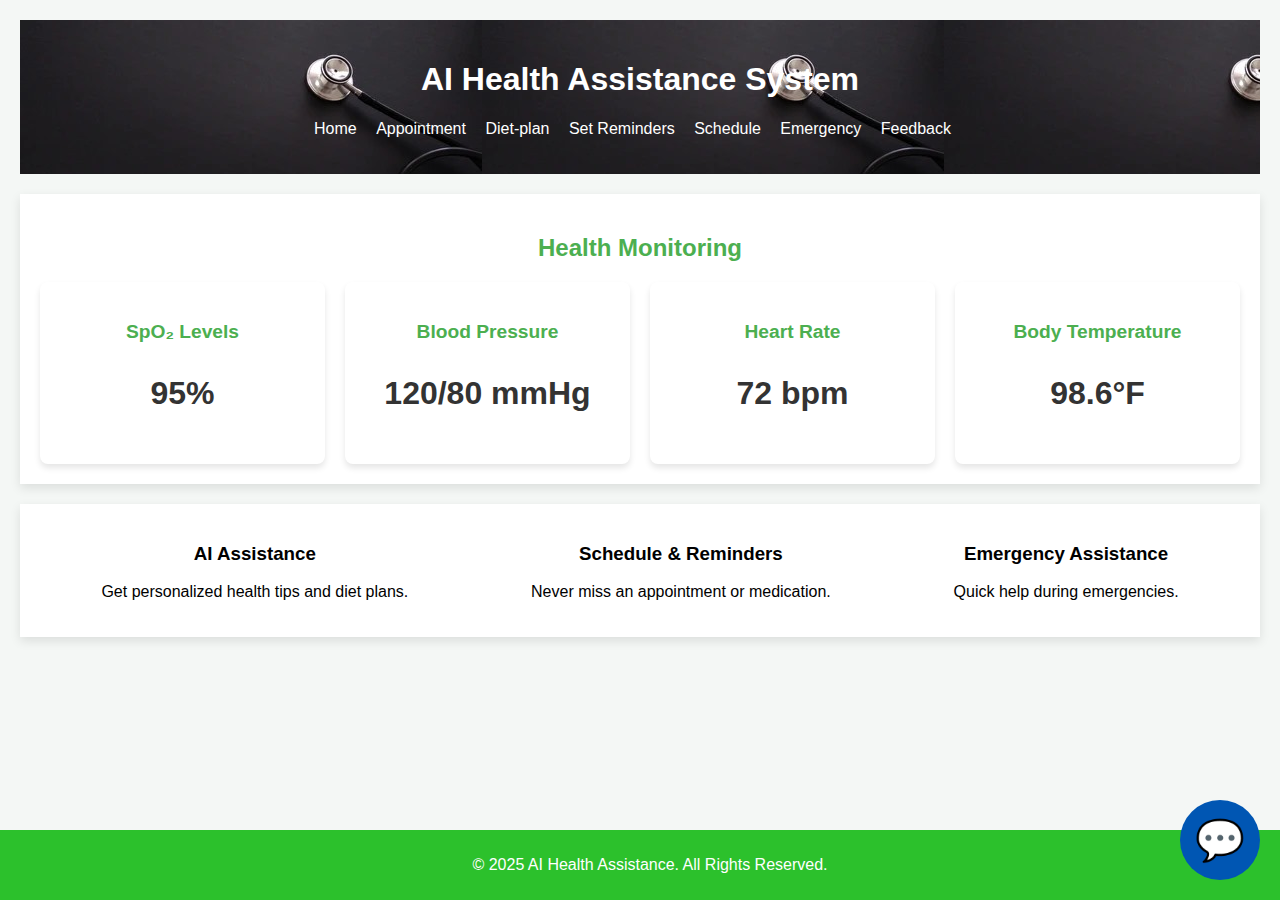
<file: index.html>
<!DOCTYPE html>
<html lang="en">
<head>
    <meta charset="UTF-8">
    <meta name="viewport" content="width=device-width, initial-scale=1.0">
    <title>AI Health Assistance - Home</title>
    <style>
        /* General page styles */
        body {
            background-color: #f4f7f5;
            margin: 0;
            padding: 0;
            box-sizing: border-box;
            font-family: Arial, sans-serif;
        }

        .content-wrapper {
            padding: 20px;
        }

        header {
            text-align: center;
            padding: 20px;
            background-image: url("i.jpg");
            color: white;
        }

        nav ul {
            list-style-type: none;
            padding: 0;
        }

        nav ul li {
            display: inline;
            margin-right: 15px;
        }

        nav ul li a {
            color: white;
            text-decoration: none;
        }

        nav ul li a.active {
            font-weight: bold;
            text-decoration: underline;
        }

        footer {
            background-color: #2cc12c;
            text-align: center;
            padding: 10px;
            color: white;
            position: fixed;
            width: 100%;
            bottom: 0;
        }

        /* Health Monitoring Section */
        .health-monitoring {
            background-color: #ffffff;
            padding: 20px;
            box-shadow: 0 4px 10px rgba(0, 0, 0, 0.1);
            margin: 20px 0;
        }

        .health-monitoring h2 {
            text-align: center;
            color: #4CAF50;
            margin-bottom: 20px;
        }

        .health-metrics {
            display: grid;
            grid-template-columns: repeat(auto-fit, minmax(200px, 1fr));
            gap: 20px;
        }

        .metric-card {
            background-color: white;
            border-radius: 8px;
            box-shadow: 0 4px 6px rgba(0, 0, 0, 0.1);
            padding: 20px;
            text-align: center;
        }

        .metric-card h3 {
            color: #4CAF50;
            font-size: 1.2em;
            margin-bottom: 10px;
        }

        .metric-card .value {
            font-size: 2em;
            font-weight: bold;
            color: #333;
        }

        /* Features Section */
        .features {
            display: flex;
            justify-content: space-around;
            padding: 20px;
            background-color: #fff;
            box-shadow: 0 4px 10px rgba(0, 0, 0, 0.1);
            margin-bottom: 20px;
        }

        .feature {
            text-align: center;
        }

        /* Chatbot styles */
        #chatbot {
            position: fixed;
            bottom: 80px;
            right: 20px;
            width: 350px;
            height: 500px;
            background-color: #ffffff;
            border: 1px solid #ccc;
            border-radius: 10px;
            box-shadow: 0 4px 10px rgba(0, 0, 0, 0.2);
            display: none;
            flex-direction: column;
        }

        #chatbot-header {
            background-color: #007bff;
            color: white;
            padding: 15px;
            text-align: center;
            border-radius: 10px 10px 0 0;
            cursor: pointer;
        }

        #chatbot-messages {
            padding: 15px;
            height: 380px;
            overflow-y: auto;
            flex-grow: 1;
            font-size: 14px;
            line-height: 1.5;
        }

        #chatbot-input {
            border-top: 1px solid #ccc;
            padding: 15px;
            display: flex;
            justify-content: space-between;
        }

        #chatbot-input textarea {
            width: 80%;
            padding: 10px;
            border: 1px solid #ccc;
            border-radius: 5px;
            resize: none;
        }

        #chatbot-button {
            background-color: #4CAF50;
            color: white;
            border: none;
            padding: 15px;
            border-radius: 5px;
            cursor: pointer;
            width: 15%;
        }

        #chatbot-button:hover {
            background-color: #45a049;
        }

        #chatbot-toggle-button {
            position: fixed;
            bottom: 20px;
            right: 20px;
            background-color: #0056b3;
            color: white;
            border: none;
            padding: 25px;
            border-radius: 50%;
            cursor: pointer;
            font-size: 40px;
            width: 80px;
            height: 80px;
            display: flex;
            justify-content: center;
            align-items: center;
        }

        #chatbot-toggle-button:hover {
            background-color: #004494;
        }

        .bot-message {
            background-color: #e0f7fa;
            padding: 10px;
            border-radius: 5px;
            margin-bottom: 10px;
            text-align: left;
        }

        .user-message {
            background-color: #d1c4e9;
            padding: 10px;
            border-radius: 5px;
            margin-bottom: 10px;
            text-align: right;
        }
    </style>
</head>
<body>
    <div class="content-wrapper">
        <header>
            <h1>AI Health Assistance System</h1>
            <nav>
                <ul>
                    <li><a href="index.html">Home</a></li>
                    <li><a href="appointment.html">Appointment</a></li>
                    <li><a href="diet-plan.html">Diet-plan</a></li>
                    <li><a href="set-remainder.html">Set Reminders</a></li>
                    <li><a href="schedule.html">Schedule</a></li>
                    <li><a href="emergency.html">Emergency</a></li>
                    <li><a href="feedback.html">Feedback</a></li>
                </ul>
            </nav>
        </header>

        <main>
            <section class="health-monitoring">
                <h2>Health Monitoring</h2>
                <div class="health-metrics">
                    <div class="metric-card">
                        <h3>SpO₂ Levels</h3>
                        <p class="value">95%</p>
                    </div>
                    <div class="metric-card">
                        <h3>Blood Pressure</h3>
                        <p class="value">120/80 mmHg</p>
                    </div>
                    <div class="metric-card">
                        <h3>Heart Rate</h3>
                        <p class="value">72 bpm</p>
                    </div>
                    <div class="metric-card">
                        <h3>Body Temperature</h3>
                        <p class="value">98.6°F</p>
                    </div>
                </div>
            </section>

            <section class="features">
                <div class="feature">
                    <h3>AI Assistance</h3>
                    <p>Get personalized health tips and diet plans.</p>
                </div>
                <div class="feature">
                    <h3>Schedule & Reminders</h3>
                    <p>Never miss an appointment or medication.</p>
                </div>
                <div class="feature">
                    <h3>Emergency Assistance</h3>
                    <p>Quick help during emergencies.</p>
                </div>
            </section>
        </main>
    </div>

    <footer>
        <p>&copy; 2025 AI Health Assistance. All Rights Reserved.</p>
    </footer>

    <!-- Chatbot -->
    <div id="chatbot">
        <div id="chatbot-header">Health Chatbot</div>
        <div id="chatbot-messages">
            <p class="bot-message">Hello! I am here to help you with basic medicines. Please tell me your symptoms.</p>
        </div>
        <div id="chatbot-input">
            <textarea id="user-input" rows="1" placeholder="Enter your symptoms..."></textarea>
            <button id="chatbot-button">Send</button>
        </div>
    </div>
    <button id="chatbot-toggle-button">💬</button>

    <script>
        const chatbot = document.getElementById('chatbot');
        const toggleButton = document.getElementById('chatbot-toggle-button');
        const messages = document.getElementById('chatbot-messages');
        const userInput = document.getElementById('user-input');
        const sendButton = document.getElementById('chatbot-button');

        // Symptom-medicine mapping
        const symptomsToMedicines = {
            cold: "Paracetamol or Cetirizine",
            headache: "Ibuprofen or Aspirin",
            fever: "Paracetamol or Tylenol",
            "stomach pain": "Antacid or Buscopan",
            allergy: "Loratadine or Cetirizine"
        };

        // Toggle chatbot visibility
        toggleButton.addEventListener('click', () => {
            chatbot.style.display = chatbot.style.display === 'none' || chatbot.style.display === '' ? 'flex' : 'none';
        });

        // Handle sending user input
        sendButton.addEventListener('click', () => {
            const userMessage = userInput.value.trim();
            if (userMessage) {
                // Display user's message
                const userMessageElement = document.createElement('p');
                userMessageElement.classList.add('user-message');
                userMessageElement.textContent = userMessage;
                messages.appendChild(userMessageElement);

                // Find a response
                let response = "I'm sorry, I don't recognize those symptoms. Please try again.";
                for (const symptom in symptomsToMedicines) {
                    if (userMessage.toLowerCase().includes(symptom)) {
                        response = `💊 Recommended medicine for ${symptom}: ${symptomsToMedicines[symptom]}`;
                        break;
                    }
                }

                // Display bot's response
                const botMessageElement = document.createElement('p');
                botMessageElement.classList.add('bot-message');
                botMessageElement.textContent = response;
                messages.appendChild(botMessageElement);

                // Scroll to the bottom
                messages.scrollTop = messages.scrollHeight;

                // Clear user input
                userInput.value = '';
            }
        });
    </script>
</body>
</html>
</file>
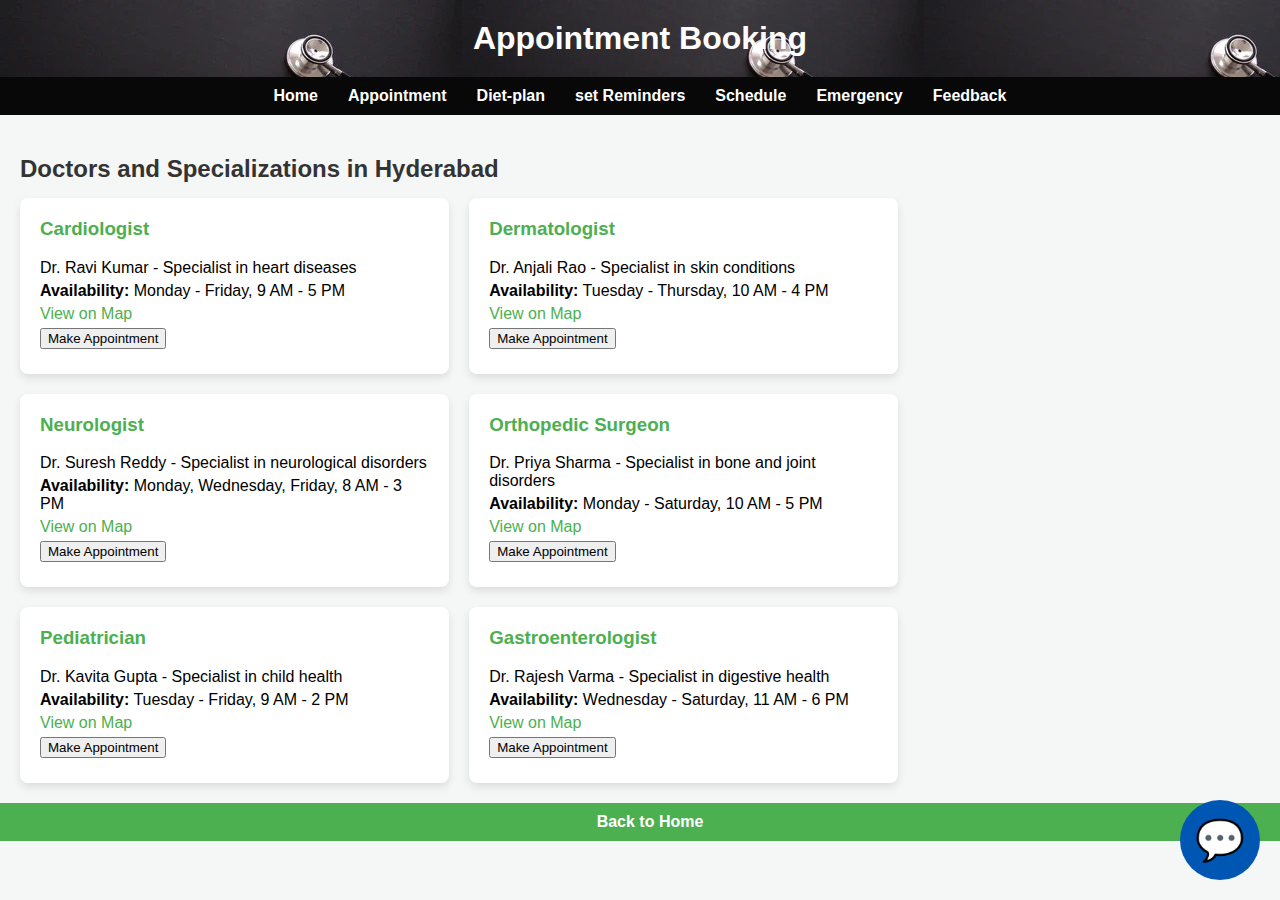
<file: appointment.html>
<!DOCTYPE html>
<html lang="en">
<head>
    <meta charset="UTF-8">
    <meta name="viewport" content="width=device-width, initial-scale=1.0">
    <title>Nearest Hospitals & Doctors in Hyderabad</title>
    <link rel="stylesheet" href="styles.css">
    <style>
        body {
            font-family: Arial, sans-serif;
            margin: 0;
            padding: 0;
            box-sizing: border-box;
            background-color: #f4f7f5;
        }

        header {
            background-image: url(i.jpg);
            color: white;
            text-align: center;
            padding: 20px 0;
        }

        header h1 {
            margin: 0;
        }

        nav {
            background-color:  #070807;
            padding: 10px 0;
        }

        nav ul {
            list-style-type: none;
            margin: 0;
            padding: 0;
            display: flex;
            justify-content: center;
        }

        nav ul li {
            margin: 0 15px;
        }

        nav ul li a {
            color: white;
            text-decoration: none;
            font-weight: bold;
            font-size: 16px;
        }

        nav ul li a:hover {
            text-decoration: underline;
        }

        main {
            padding: 20px;
        }

        section h2 {
            color: #333;
            font-size: 24px;
            margin-bottom: 15px;
        }

        .doctor-section {
            display: flex;
            flex-wrap: wrap;
            gap: 20px;
        }

        .doctor-card {
            background-color: #fff;
            padding: 20px;
            border-radius: 8px;
            box-shadow: 0 4px 8px rgba(0, 0, 0, 0.1);
            width: calc(33% - 20px);
        }

        .doctor-card h3 {
            color: #4CAF50;
            margin-top: 0;
        }

        .doctor-card p {
            margin: 5px 0;
        }

        .doctor-card a {
            color: #4CAF50;
            text-decoration: none;
        }

        .appointment-form {
            background-color: #fff;
            padding: 20px;
            border-radius: 8px;
            box-shadow: 0 4px 8px rgba(0, 0, 0, 0.1);
            margin-top: 20px;
        }

        .appointment-form input, .appointment-form select, .appointment-form textarea {
            width: 100%;
            padding: 10px;
            margin: 10px 0;
            border: 1px solid #ccc;
            border-radius: 5px;
        }

        .appointment-form button {
            background-color: #4CAF50;
            color: white;
            padding: 10px 20px;
            border: none;
            border-radius: 5px;
            cursor: pointer;
        }

        footer {
            text-align: center;
            padding: 10px;
            background-color: #4CAF50;
            color: white;
        }

        footer a {
            color: white;
            text-decoration: none;
            font-weight: bold;
        }

        #chatbot {
            position: fixed;
            bottom: 80px;
            right: 20px;
            width: 350px;
            height: 450px;
            background-color: #ffffff;
            border: 1px solid #ccc;
            border-radius: 10px;
            box-shadow: 0 4px 10px rgba(0, 0, 0, 0.2);
            display: none;
            flex-direction: column;
        }

        #chatbot-header {
            background-color: #007bff;
            color: white;
            padding: 15px;
            text-align: center;
            border-radius: 10px 10px 0 0;
            cursor: pointer;
        }

        #chatbot-messages {
            padding: 15px;
            height: 330px;
            overflow-y: auto;
            flex-grow: 1;
        }

        #chatbot-input {
            border-top: 1px solid #ccc;
            padding: 15px;
            display: flex;
            justify-content: space-between;
        }

        #chatbot-input textarea {
            width: 80%;
            padding: 10px;
            border: none;
            border-radius: 5px;
            resize: none;
        }

        #chatbot-button {
            background-color: #4CAF50;
            color: white;
            border: none;
            padding: 15px;
            border-radius: 5px;
            cursor: pointer;
            width: 15%;
        }

        #chatbot-toggle-button {
            position: fixed;
            bottom: 20px;
            right: 20px;
            background-color: #0056b3;
            color: white;
            border: none;
            padding: 25px;
            border-radius: 50%;
            cursor: pointer;
            font-size: 40px;
            width: 80px;
            height: 80px;
            display: flex;
            justify-content: center;
            align-items: center;
        }

    </style>
</head>
<body>
    <header>
        <h1>Appointment Booking</h1>
    </header>

    <nav>
        <ul>
            <li><a href="index.html">Home</a></li>
            <li><a href="appointment.html">Appointment</a></li>
            <li><a href="diet-plan.html">Diet-plan</a></li>
            <li><a href="set remainder.html">set Reminders</a></li>
            <li><a href="schedule.html">Schedule</a></li>
            <li><a href="emergency.html">Emergency</a></li>
            <li><a href="feedback.html">Feedback</a></li>
        </ul>
    </nav>

    <main>
        <section>
            <h2>Doctors and Specializations in Hyderabad</h2>

            <div class="doctor-section">
                <div class="doctor-card">
                    <h3>Cardiologist</h3>
                    <p>Dr. Ravi Kumar - Specialist in heart diseases</p>
                    <p><strong>Availability:</strong> Monday - Friday, 9 AM - 5 PM</p>
                    <p><a href="https://www.google.com/maps?q=Care+Hospital,+Hyderabad" target="_blank">View on Map</a></p>
                    <p><button onclick="showAppointmentForm('Dr. Ravi Kumar')">Make Appointment</button></p>
                </div>
                <div class="doctor-card">
                    <h3>Dermatologist</h3>
                    <p>Dr. Anjali Rao - Specialist in skin conditions</p>
                    <p><strong>Availability:</strong> Tuesday - Thursday, 10 AM - 4 PM</p>
                    <p><a href="https://www.google.com/maps?q=Kamineni+Hospital,+Hyderabad" target="_blank">View on Map</a></p>
                    <p><button onclick="showAppointmentForm('Dr. Anjali Rao')">Make Appointment</button></p>
                </div>
                <div class="doctor-card">
                    <h3>Neurologist</h3>
                    <p>Dr. Suresh Reddy - Specialist in neurological disorders</p>
                    <p><strong>Availability:</strong> Monday, Wednesday, Friday, 8 AM - 3 PM</p>
                    <p><a href="https://www.google.com/maps?q=NIMS+Hospital,+Hyderabad" target="_blank">View on Map</a></p>
                    <p><button onclick="showAppointmentForm('Dr. Suresh Reddy')">Make Appointment</button></p>
                </div>
                <div class="doctor-card">
                    <h3>Orthopedic Surgeon</h3>
                    <p>Dr. Priya Sharma - Specialist in bone and joint disorders</p>
                    <p><strong>Availability:</strong> Monday - Saturday, 10 AM - 5 PM</p>
                    <p><a href="https://www.google.com/maps?q=Apollo+Hospital,+Hyderabad" target="_blank">View on Map</a></p>
                    <p><button onclick="showAppointmentForm('Dr. Priya Sharma')">Make Appointment</button></p>
                </div>
                <div class="doctor-card">
                    <h3>Pediatrician</h3>
                    <p>Dr. Kavita Gupta - Specialist in child health</p>
                    <p><strong>Availability:</strong> Tuesday - Friday, 9 AM - 2 PM</p>
                    <p><a href="https://www.google.com/maps?q=Rainbow+Hospital,+Hyderabad" target="_blank">View on Map</a></p>
                    <p><button onclick="showAppointmentForm('Dr. Kavita Gupta')">Make Appointment</button></p>
                </div>
                <div class="doctor-card">
                    <h3>Gastroenterologist</h3>
                    <p>Dr. Rajesh Varma - Specialist in digestive health</p>
                    <p><strong>Availability:</strong> Wednesday - Saturday, 11 AM - 6 PM</p>
                    <p><a href="https://www.google.com/maps?q=Global+Hospital,+Hyderabad" target="_blank">View on Map</a></p>
                    <p><button onclick="showAppointmentForm('Dr. Rajesh Varma')">Make Appointment</button></p>
                </div>
            </div>

            <div id="appointment-form" class="appointment-form" style="display:none;">
                <h2>Make Appointment with <span id="doctor-name"></span></h2>
                <form id="appointment">
                    <label for="date">Select Date:</label>
                    <input type="date" id="date" name="date" required><br>
                    <label for="time">Select Time:</label>
                    <input type="time" id="time" name="time" required><br>
                    <label for="message">Message/Reason for Visit:</label>
                    <textarea id="message" name="message" rows="4" required></textarea><br>
                    <button type="submit">Submit Appointment</button>
                </form>
            </div>

        </section>
    </main>
    
    <footer>
        <a href="index.html">Back to Home</a>
    </footer>

    <div id="chatbot">
        <div id="chatbot-header" onclick="toggleChatbot()">AI Chatbot</div>
        <div id="chatbot-messages">
            <p>AI Bot: Hello! How can I assist you today? Please tell me your symptoms, and I will suggest doctors and hospitals in Hyderabad.</p>
        </div>
        <div id="chatbot-input">
            <textarea id="user-input" placeholder="Type your message..."></textarea>
            <button id="chatbot-button" onclick="sendMessage()">Send</button>
        </div>
    </div>

    <button id="chatbot-toggle-button" onclick="toggleChatbot()">💬</button>

    <script>
        function showAppointmentForm(doctorName) {
            document.getElementById('doctor-name').innerText = doctorName;
            document.getElementById('appointment-form').style.display = 'block';
        }

        function toggleChatbot() {
            const chatbot = document.getElementById('chatbot');
            chatbot.style.display = chatbot.style.display === 'none' || chatbot.style.display === '' ? 'flex' : 'none';
        }

        document.getElementById('appointment').addEventListener('submit', function(e) {
            e.preventDefault();
            alert('Appointment successfully scheduled!');
            document.getElementById('appointment-form').reset();
            document.getElementById('appointment-form').style.display = 'none';
        });

        const doctors = {
            "heart": "Dr. Ravi Kumar - Cardiologist at Care Hospital, Hyderabad",
            "skin": "Dr. Anjali Rao - Dermatologist at Kamineni Hospital, Hyderabad",
            "brain": "Dr. Suresh Reddy - Neurologist at NIMS Hospital, Hyderabad",
            "bone": "Dr. Priya Sharma - Orthopedic Surgeon at Apollo Hospital, Hyderabad",
            "child": "Dr. Kavita Gupta - Pediatrician at Rainbow Hospital, Hyderabad",
            "stomach": "Dr. Rajesh Varma - Gastroenterologist at Global Hospital, Hyderabad"
        };

        function sendMessage() {
            const userInput = document.getElementById('user-input').value.trim().toLowerCase();
            const chatbotMessages = document.getElementById('chatbot-messages');
            
            if (userInput !== '') {
                chatbotMessages.innerHTML += `<p>You: ${userInput}</p>`;
                
                let response = "I'm not sure about that symptom. Please consult a healthcare provider for further advice.";
                Object.keys(doctors).forEach(symptom => {
                    if (userInput.includes(symptom)) {
                        response = `AI Bot: I recommend you see ${doctors[symptom]}`;
                    }
                });

                chatbotMessages.innerHTML += `<p>${response}</p>`;
                document.getElementById('user-input').value = '';
                chatbotMessages.scrollTop = chatbotMessages.scrollHeight;
            }
        }
    </script>
</body>
</html>
</file>
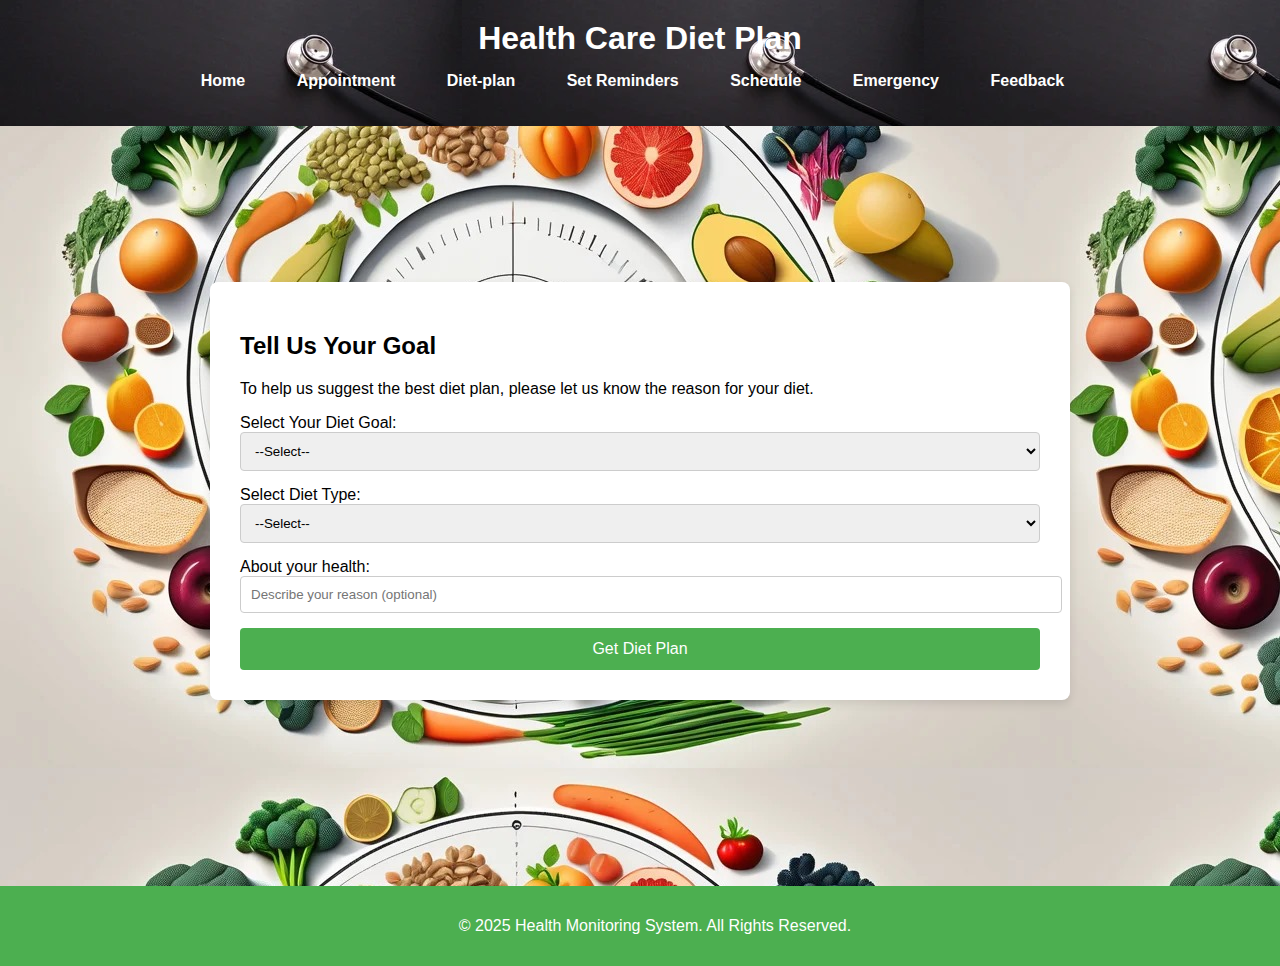
<file: diet-plan.html>
<!DOCTYPE html>
<html lang="en">
<head>
    <meta charset="UTF-8">
    <meta name="viewport" content="width=device-width, initial-scale=1.0">
    <title>Diet Plan - Health Care</title>
    <link rel="stylesheet" href="styles.css">
    <style>
        /* General reset and font */
        body, html {
            margin: 0;
            padding: 0;
            font-family: 'Arial', sans-serif;
            background-image: url("d.jpg");
        }

        header {
            background-image: url("i.jpg");
            color: white;
            padding: 20px;
            text-align: center;
        }

        header h1 {
            margin: 0;
        }

        nav ul {
            list-style-type: none;
            padding: 0;
            text-align: center;
            margin-top: 15px;
        }

        nav ul li {
            display: inline;
            margin-right: 15px;
        }

        nav ul li a {
            color: white;
            text-decoration: none;
            font-weight: bold;
            padding: 8px 16px;
            border-radius: 4px;
            transition: background-color 0.3s;
        }

        nav ul li a:hover {
            background-color: #45a049;
        }

        main {
            display: flex;
            justify-content: center;
            align-items: center;
            padding: 20px;
            min-height: 80vh;
            flex-direction: column;
        }

        .diet-plan {
            background-color: white;
            padding: 30px;
            border-radius: 8px;
            box-shadow: 0 4px 10px rgba(0, 0, 0, 0.1);
            width: 100%;
            max-width: 800px;
        }

        .diet-plan h2 {
            text-align: center;
            color: #4CAF50;
            margin-bottom: 20px;
        }

        .diet-plan table {
            width: 100%;
            border-collapse: collapse;
            margin-top: 20px;
        }

        .diet-plan table, .diet-plan th, .diet-plan td {
            border: 1px solid #ccc;
        }

        .diet-plan th, .diet-plan td {
            padding: 10px;
            text-align: center;
        }

        .diet-plan th {
            background-color: #4CAF50;
            color: white;
        }

        .form-container {
            background-color: white;
            padding: 30px;
            border-radius: 8px;
            box-shadow: 0 4px 10px rgba(0, 0, 0, 0.1);
            width: 100%;
            max-width: 800px;
            margin-bottom: 30px;
        }

        .form-container input[type="text"],
        .form-container select {
            width: 100%;
            padding: 10px;
            margin-bottom: 15px;
            border: 1px solid #ccc;
            border-radius: 4px;
        }

        .form-container button {
            background-color: #4CAF50;
            color: white;
            padding: 12px;
            border: none;
            border-radius: 4px;
            cursor: pointer;
            font-size: 16px;
            width: 100%;
        }

        .form-container button:hover {
            background-color: #45a049;
        }

        footer {
            background-color: #4CAF50;
            color: white;
            text-align: center;
            padding: 15px;
        }

    </style>
</head>
<body>

    <header>
        <h1>Health Care Diet Plan</h1>
        <nav>
            <ul>
                <li><a href="index.html">Home</a></li>
                <li><a href="appointment.html">Appointment</a></li>
                <li><a href="diet-plan.html">Diet-plan</a></li>
                <li><a href="set remainder.html">Set Reminders</a></li>
                <li><a href="schedule.html">Schedule</a></li>
                <li><a href="emergency.html">Emergency</a></li>
                <li><a href="feedback.html">Feedback</a></li>
            </ul>
        </nav>
    </header>

    <main>
        <div class="form-container">
            <h2>Tell Us Your Goal</h2>
            <p>To help us suggest the best diet plan, please let us know the reason for your diet.</p>
            <form id="dietForm">
                <label for="goal">Select Your Diet Goal:</label>
                <select id="goal" name="goal" required>
                    <option value="">--Select--</option>
                    <option value="weight_loss">Weight Loss</option>
                    <option value="muscle_gain">Muscle Gain</option>
                    <option value="maintain_health">Maintain Health</option>
                </select>

                <label for="type">Select Diet Type:</label>
                <select id="type" name="type" required>
                    <option value="">--Select--</option>
                    <option value="veg">Vegetarian</option>
                    <option value="non_veg">Non-Vegetarian</option>
                </select>

                <label for="reason">About your health:</label>
                <input type="text" id="reason" name="reason" placeholder="Describe your reason (optional)" required>

                <button type="submit">Get Diet Plan</button>
            </form>
        </div>

        <div id="dietPlanResult" class="diet-plan" style="display:none;">
            <h2>Your Personalized Diet Plan for 1 Week</h2>
            <p id="dietPlanMessage"></p>

            <table>
                <thead>
                    <tr>
                        <th>Day</th>
                        <th>Breakfast</th>
                        <th>Lunch</th>
                        <th>Dinner</th>
                    </tr>
                </thead>
                <tbody id="dietPlanItems"></tbody>
            </table>
        </div>
    </main>

    <footer>
        <p>&copy; 2025 Health Monitoring System. All Rights Reserved.</p>
    </footer>

    <script>
        document.getElementById("dietForm").addEventListener("submit", function(event) {
            event.preventDefault(); // Prevent form from refreshing the page

            const goal = document.getElementById("goal").value;
            const type = document.getElementById("type").value;

            const dietPlanMessage = `Here is your personalized ${type} diet plan for ${goal.replace('_', ' ')}:`;
            const dietItems = generateWeeklyDiet(goal, type);

            // Update the diet plan message and table
            document.getElementById("dietPlanMessage").innerText = dietPlanMessage;
            const dietPlanTable = document.getElementById("dietPlanItems");
            dietPlanTable.innerHTML = '';

            dietItems.forEach(day => {
                const row = document.createElement('tr');
                row.innerHTML = `
                    <td>${day.day}</td>
                    <td>${day.breakfast}</td>
                    <td>${day.lunch}</td>
                    <td>${day.dinner}</td>
                `;
                dietPlanTable.appendChild(row);
            });

            // Show the diet plan section
            document.getElementById("dietPlanResult").style.display = 'block';
        });

        function generateWeeklyDiet(goal, type) {
            const plans = {
                veg: {
                    weight_loss: {
                        breakfast: "Oatmeal with fruits",
                        lunch: "Salad with tofu",
                        dinner: "Veggie stir-fry"
                    },
                    muscle_gain: {
                        breakfast: "Quinoa with lentils",
                        lunch: "Vegetable curry",
                        dinner: "Paneer with whole grain bread"
                    },
                    maintain_health: {
                        breakfast: "Smoothie bowl",
                        lunch: "Grilled veggies",
                        dinner: "Vegetable pasta"
                    }
                },
                non_veg: {
                    weight_loss: {
                        breakfast: "Boiled eggs",
                        lunch: "Chicken salad",
                        dinner: "Grilled fish"
                    },
                    muscle_gain: {
                        breakfast: "Chicken breast",
                        lunch: "Egg omelet",
                        dinner: "Fish curry"
                    },
                    maintain_health: {
                        breakfast: "Turkey sandwich",
                        lunch: "Steamed fish",
                        dinner: "Chicken soup"
                    }
                }
            };

            const meals = plans[type][goal] || {};
            return [
                { day: "Monday", ...meals },
                { day: "Tuesday", ...meals },
                { day: "Wednesday", ...meals },
                { day: "Thursday", ...meals },
                { day: "Friday", ...meals },
                { day: "Saturday", ...meals },
                { day: "Sunday", ...meals }
            ];
        }
    </script>
</body>
</html>
</file>
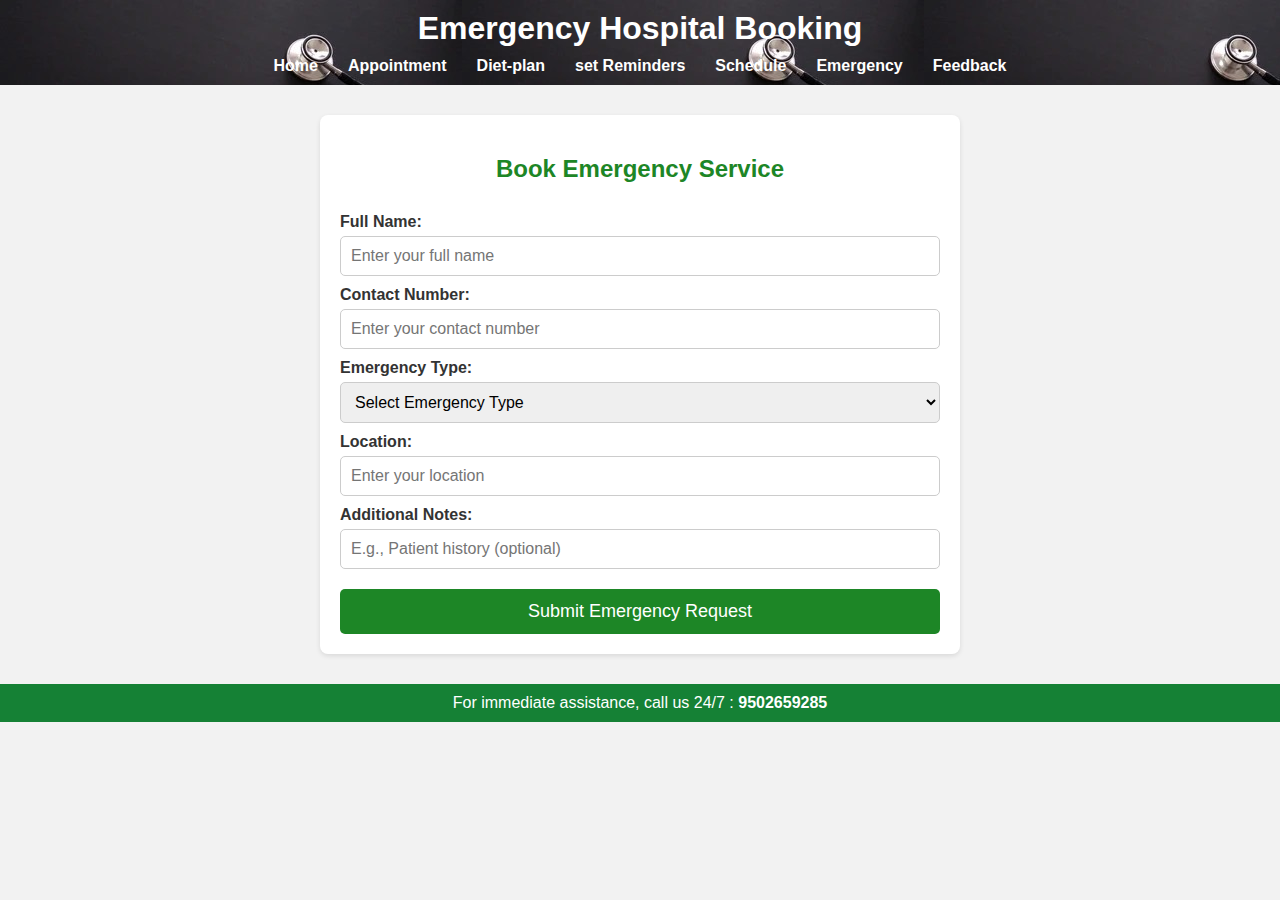
<file: emergency.html>
<!DOCTYPE html>
<html lang="en">
<head>
    <meta charset="UTF-8">
    <meta name="viewport" content="width=device-width, initial-scale=1.0">
    <title>Emergency Hospital Booking</title>
    <style>
        body {
            font-family: Arial, sans-serif;
            margin: 0;
            padding: 0;
            background-color: #f2f2f2;
            color: #333;
        }
        header {
            background-image: url("i.jpg");
            color: white;
            padding: 10px 20px;
            text-align: center;
        }

        header h1 {
            margin: 0;
        }

        nav ul {
            list-style: none;
            padding: 0;
            margin: 10px 0 0;
            display: flex;
            justify-content: center;
        }

        nav ul li {
            margin: 0 15px;
        }

        nav ul li a {
            color: white;
            text-decoration: none;
            font-weight: bold;
        }

        nav ul li a:hover {
            text-decoration: underline;
        }

        main {
            padding: 20px;
            max-width: 600px;
            margin: 30px auto;
            background-color: white;
            border-radius: 8px;
            box-shadow: 0 2px 5px rgba(0, 0, 0, 0.1);
        }

        main h2 {
            text-align: center;
            color:#1d8626;
            margin-bottom: 20px;
        }

        form {
            display: flex;
            flex-direction: column;
        }

        form label {
            margin-top: 10px;
            font-weight: bold;
        }

        form input,
        form select {
            margin-top: 5px;
            padding: 10px;
            font-size: 16px;
            border: 1px solid #ccc;
            border-radius: 5px;
        }

        form button {
            margin-top: 20px;
            padding: 12px;
            font-size: 18px;
            background-color: #1d8626;
            color: white;
            border: none;
            border-radius: 5px;
            cursor: pointer;
        }

        form button:hover {
            background-color: #c9302c;
        }

        footer {
            text-align: center;
            padding: 10px;
            margin-top: 20px;
            background-color: #158135;
            color: white;
        }

        footer p {
            margin: 0;
        }
    </style>
</head>
<body>
    <header>
        <h1>Emergency Hospital Booking</h1>
        <nav>
            <ul>
                <li><a href="index.html">Home</a></li>
                    <li><a href="appointment.html">Appointment</a></li>
                    <li><a href="diet-plan.html">Diet-plan</a></li>
                    <li><a href="set remainder.html">set Reminders</a></li>
                    <li><a href="schedule.html">Schedule</a></li>
                    <li><a href="emergency.html">Emergency</a></li>
                    <li><a href="feedback.html">Feedback</a></li>
            </ul>
        </nav>
    </header>
    <main>
        <h2>Book Emergency Service</h2>
        <form action="#" method="POST">
            <label for="name">Full Name:</label>
            <input type="text" id="name" name="name" placeholder="Enter your full name" required>
            
            <label for="contact">Contact Number:</label>
            <input type="tel" id="contact" name="contact" placeholder="Enter your contact number" required>
            
            <label for="emergency-type">Emergency Type:</label>
            <select id="emergency-type" name="emergency-type" required>
                <option value="" disabled selected>Select Emergency Type</option>
                <option value="accident">Any emergency situtation</option>
                <option value="cardiac-arrest">Cardiac Arrest</option>
                <option value="respiratory-issue">Respiratory Issue</option>
                <option value="other">Other</option>
            </select>
            
            <label for="location">Location:</label>
            <input type="text" id="location" name="location" placeholder="Enter your location" required>
            
            <label for="notes">Additional Notes:</label>
            <input type="text" id="notes" name="notes" placeholder="E.g., Patient history (optional)">
            
            <button type="submit">Submit Emergency Request</button>
        </form>
    </main>
    <footer>
        <p>For immediate assistance, call us 24/7 : <strong>9502659285</strong></p>
    </footer>
</body>
</html>
</file>
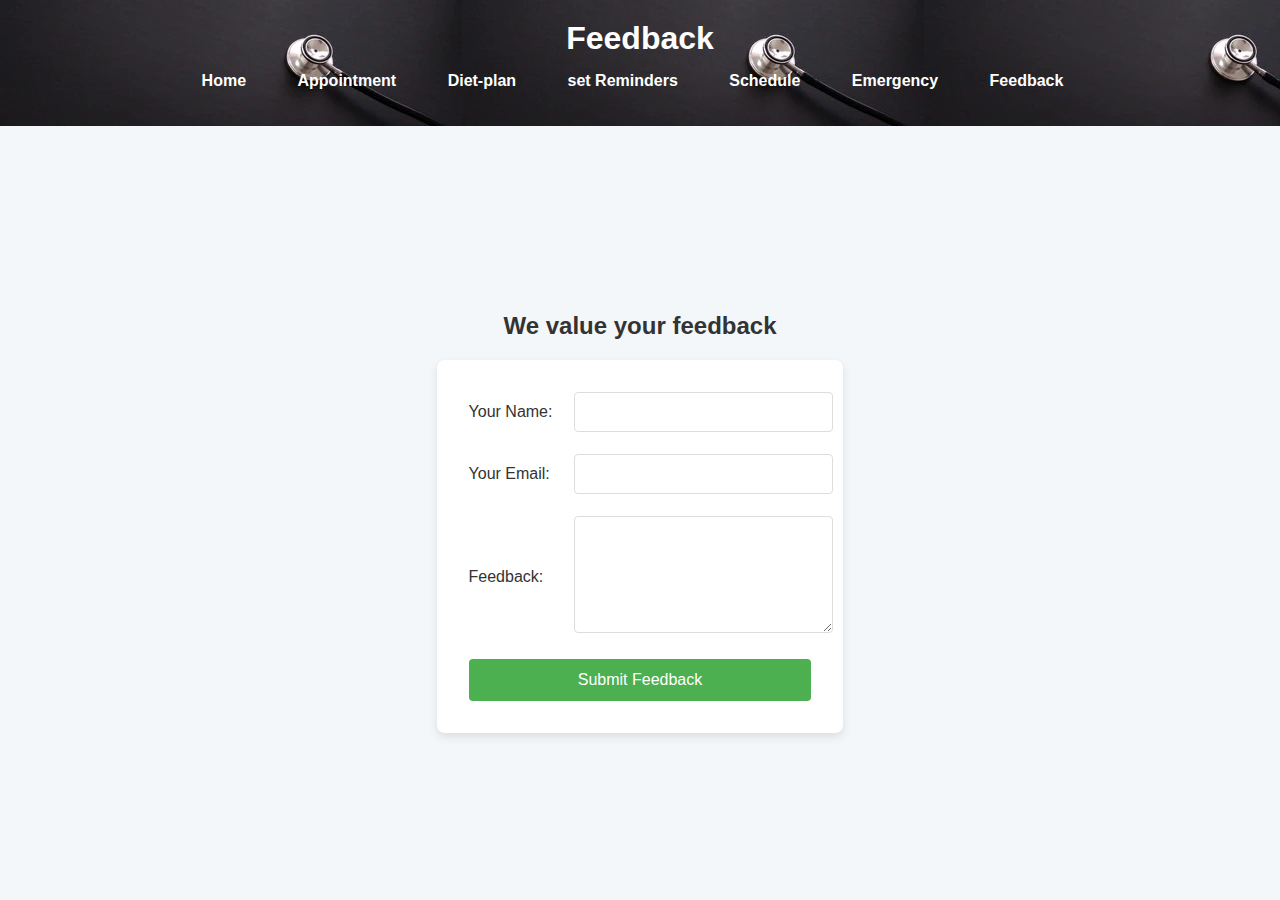
<file: feedback.html>
<!DOCTYPE html>
<html lang="en">
<head>
    <meta charset="UTF-8">
    <meta name="viewport" content="width=device-width, initial-scale=1.0">
    <title>Feedback</title>
    <style>
        /* General Reset */
        body, html {
            margin: 0;
            padding: 0;
            font-family: 'Arial', sans-serif;
            height: 100%;
            background-color: #f4f7fa;
            display: flex;
            flex-direction: column;
        }

        /* Header Styling */
        header {
            background-image: url("i.jpg"); /* Green header background */
            color: white;
            padding: 20px;
            text-align: center;
        }

        header h1 {
            margin: 0;
        }

        /* Navigation Menu */
        nav ul {
            list-style-type: none;
            padding: 0;
            text-align: center;
            margin-top: 15px;
        }

        nav ul li {
            display: inline;
            margin-right: 15px;
        }

        nav ul li a {
            color: white;
            text-decoration: none;
            font-weight: bold;
            padding: 8px 16px;
            border-radius: 4px;
            transition: background-color 0.3s;
        }

        nav ul li a:hover {
            background-color: #45a049;
        }

        /* Main Content Styling */
        main {
            flex: 1; /* Ensures the content takes up all available space */
            padding: 30px;
            display: flex;
            flex-direction: column;
            align-items: center;
            justify-content: center;
        }

        h2 {
            margin-bottom: 20px;
            font-size: 24px;
            color: #333;
        }

        /* Table for Form Styling */
        table {
            width: 100%;
            max-width: 600px;
            background-color: white;
            padding: 20px;
            border-radius: 8px;
            box-shadow: 0 4px 10px rgba(0, 0, 0, 0.1);
            /*border-collapse: collapse; */
        }

        td {
            padding: 10px;
            text-align: left;
        }

        label {
            font-size: 16px;
            color: #333;
        }

        input, textarea {
            width: 100%;
            padding: 10px;
            font-size: 16px;
            border: 1px solid #ddd;
            border-radius: 4px;
        }

        button {
            width: 100%;
            padding: 12px;
            background-color: #4CAF50;
            color: white;
            border: none;
            font-size: 16px;
            cursor: pointer;
            border-radius: 4px;
            transition: background-color 0.3s;
        }

        button:hover {
            background-color: #45a049;
        }
    </style>
</head>
<body>

    <header>
        <h1>Feedback</h1>
        <nav>
            <ul>
                <li><a href="index.html">Home</a></li>
                <li><a href="appointment.html">Appointment</a></li>
                <li><a href="diet-plan.html">Diet-plan</a></li>
                <li><a href="set remainder.html">set Reminders</a></li>
                <li><a href="schedule.html">Schedule</a></li>
                <li><a href="emergency.html">Emergency</a></li>
                <li><a href="feedback.html">Feedback</a></li>

            </ul>
        </nav>
    </header>

    <main>
        <h2>We value your feedback</h2>
        <form action="#" method="POST">
            <table>
                <tr>
                    <td><label for="name">Your Name:</label></td>
                    <td><input type="text" id="name" name="name" required></td>
                </tr>
                <tr>
                    <td><label for="email">Your Email:</label></td>
                    <td><input type="email" id="email" name="email" required></td>
                </tr>
                <tr>
                    <td><label for="feedback">Feedback:</label></td>
                    <td><textarea id="feedback" name="feedback" rows="5" required></textarea></td>
                </tr>
                <tr>
                    <td colspan="2"><button type="submit">Submit Feedback</button></td>
                </tr>
            </table>
        </form>
    </main>

</body>
</html>
</file>
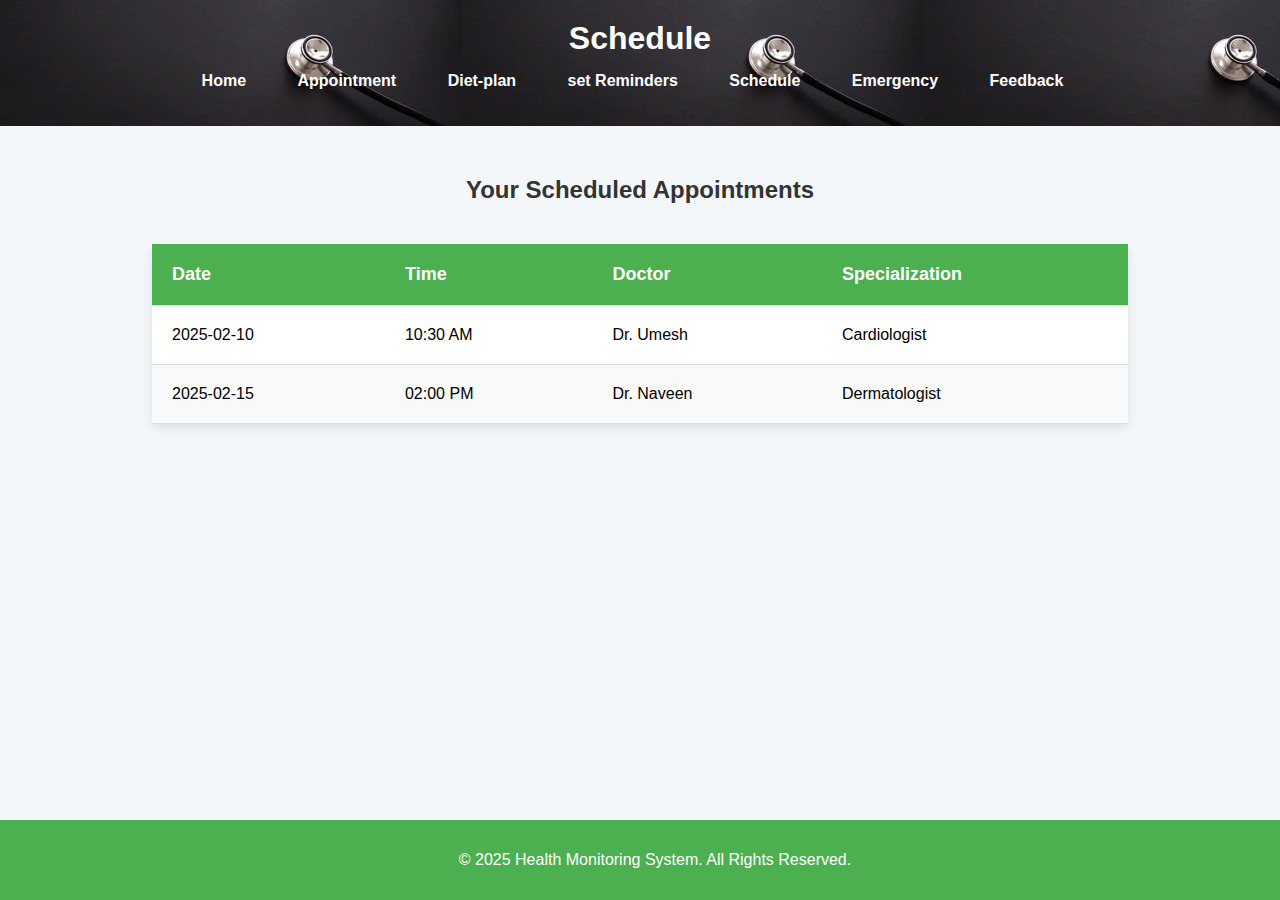
<file: schedule.html>
<!DOCTYPE html>
<html lang="en">
<head>
    <meta charset="UTF-8">
    <meta name="viewport" content="width=device-width, initial-scale=1.0">
    <title>Schedule</title>
    <style>
        /* General Reset */
        body, html {
            margin: 0;
            padding: 0;
            font-family: 'Arial', sans-serif;
            height: 100%;
            background-color: #f4f7fa;
            display: flex;
            flex-direction: column;
        }

        /* Header Styling */
        header {
            background-image: url("i.jpg"); /* Green header background */
            color: white;
            padding: 20px;
            text-align: center;
        }

        header h1 {
            margin: 0;
        }

        /* Navigation Menu */
        nav ul {
            list-style-type: none;
            padding: 0;
            text-align: center;
            margin-top: 15px;
        }

        nav ul li {
            display: inline;
            margin-right: 15px;
        }

        nav ul li a {
            color: white;
            text-decoration: none;
            font-weight: bold;
            padding: 8px 16px;
            border-radius: 4px;
            transition: background-color 0.3s;
        }

        nav ul li a:hover {
            background-color: #45a049;
        }

        /* Main Content Styling */
        main {
            flex: 1; /* Ensures the content takes up all available space */
            padding: 30px;
            display: flex;
            flex-direction: column;
            align-items: center;
        }

        h2 {
            margin-bottom: 20px;
            font-size: 24px;
            color: #333;
        }

        /* Table Styling */
        table {
            width: 80%; /* Set table width to a percentage for flexibility */
            max-width: 1000px;
            border-collapse: collapse;
            margin-top: 20px;
            background-color: white;
            border-radius: 8px;
            box-shadow: 0 4px 10px rgba(0, 0, 0, 0.1);
        }

        th, td {
            padding: 20px;
            text-align: left;
            border-bottom: 1px solid #ddd;
        }

        th {
            background-color: #4CAF50;
            color: white;
            font-size: 18px;
        }

        td {
            font-size: 16px;
        }

        tr:nth-child(even) {
            background-color: #f9f9f9;
        }

        tr:hover {
            background-color: #f1f1f1;
        }

        /* Footer Styling */
        footer {
            background-color:  #4CAF50;
            color: white;
            text-align: center;
            padding: 15px;
            width: 100%;
        }
    </style>
</head>
<body>

    <header>
        <h1>Schedule</h1>
        <nav>
            <ul>
                <li><a href="index.html">Home</a></li>
                <li><a href="appointment.html">Appointment</a></li>
                <li><a href="diet-plan.html">Diet-plan</a></li>
                <li><a href="set remainder.html">set Reminders</a></li>
                <li><a href="schedule.html">Schedule</a></li>
                <li><a href="emergency.html">Emergency</a></li>
                <li><a href="feedback.html">Feedback</a></li>

            </ul>
        </nav>
    </header>

    <main>
        <h2>Your Scheduled Appointments</h2>
        <table>
            <thead>
                <tr>
                    <th>Date</th>
                    <th>Time</th>
                    <th>Doctor</th>
                    <th>Specialization</th>
                </tr>
            </thead>
            <tbody>
                <tr>
                    <td>2025-02-10</td>
                    <td>10:30 AM</td>
                    <td>Dr. Umesh</td>
                    <td>Cardiologist</td>
                </tr>
                <tr>
                    <td>2025-02-15</td>
                    <td>02:00 PM</td>
                    <td>Dr. Naveen</td>
                    <td>Dermatologist</td>
                </tr>
            </tbody>
        </table>
    </main>

    <footer>
        <p>&copy; 2025 Health Monitoring System. All Rights Reserved.</p>
    </footer>

</body>
</html>
</file>
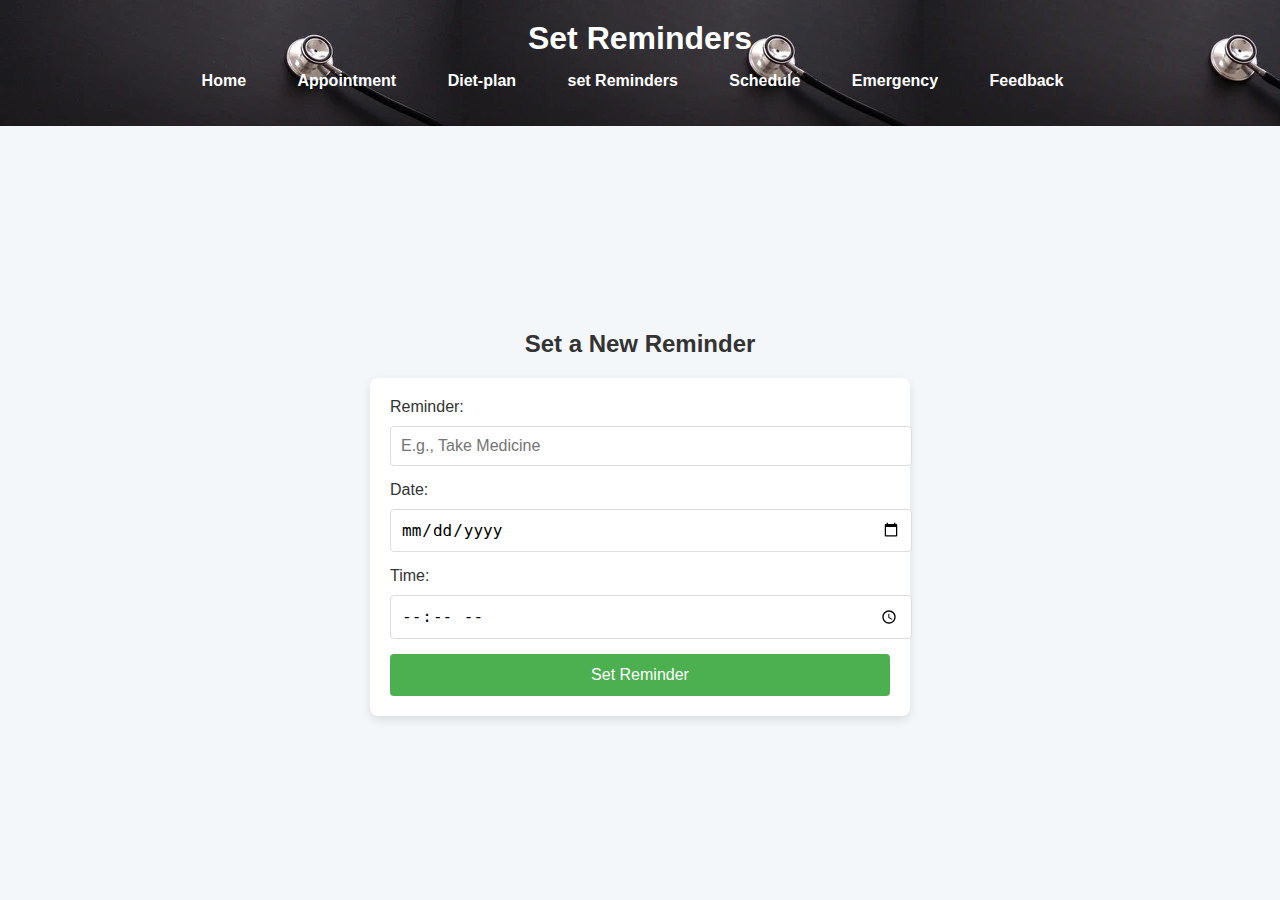
<file: set remainder.html>
<!DOCTYPE html>
<html lang="en">
<head>
    <meta charset="UTF-8">
    <meta name="viewport" content="width=device-width, initial-scale=1.0">
    <title>set remainders</title>
    <style>
        /* General Reset */
        body, html {
            margin: 0;
            padding: 0;
            font-family: 'Arial', sans-serif;
            height: 100%;
            background-color: #f4f7fa;
            display: flex;
            flex-direction: column;
        }

        /* Header Styling */
        header {
            background-image: url("i.jpg"); /* Green header background */
            color: white;
            padding: 20px;
            text-align: center;
        }

        header h1 {
            margin: 0;
        }

        /* Navigation Menu */
        nav ul {
            list-style-type: none;
            padding: 0;
            text-align: center;
            margin-top: 15px;
        }

        nav ul li {
            display: inline;
            margin-right: 15px;
        }

        nav ul li a {
            color: white;
            text-decoration: none;
            font-weight: bold;
            padding: 8px 16px;
            border-radius: 4px;
            transition: background-color 0.3s;
        }

        nav ul li a:hover {
            background-color: #45a049;
        }

        /* Main Content Styling */
        main {
            flex: 1; /* Ensures the content takes up all available space */
            padding: 30px;
            display: flex;
            flex-direction: column;
            align-items: center;
            justify-content: center;
        }

        h2 {
            margin-bottom: 20px;
            font-size: 24px;
            color: #333;
        }

        /* Form Styling */
        form {
            background-color: white;
            padding: 20px;
            border-radius: 8px;
            box-shadow: 0 4px 10px rgba(0, 0, 0, 0.1);
            width: 100%;
            max-width: 500px;
        }

        label {
            display: block;
            margin-bottom: 10px;
            font-size: 16px;
            color: #333;
        }

        input {
            width: 100%;
            padding: 10px;
            margin-bottom: 15px;
            font-size: 16px;
            border: 1px solid #ddd;
            border-radius: 4px;
        }

        button {
            width: 100%;
            padding: 12px;
            background-color: #4CAF50;
            color: white;
            border: none;
            font-size: 16px;
            cursor: pointer;
            border-radius: 4px;
            transition: background-color 0.3s;
        }

        button:hover {
            background-color: #45a049;
        }

    </style>
</head>
<body>

    <header>
        <h1>Set Reminders</h1>
        <nav>
            <ul>
                <li><a href="index.html">Home</a></li>
                <li><a href="appointment.html">Appointment</a></li>
                <li><a href="diet-plan.html">Diet-plan</a></li>
                <li><a href="set remainder.html">set Reminders</a></li>
                <li><a href="schedule.html">Schedule</a></li>
                <li><a href="emergency.html">Emergency</a></li>
                <li><a href="feedback.html">Feedback</a></li>
            </ul>
        </nav>
    </header>

    <main>
        <h2>Set a New Reminder</h2>
        <form action="#" method="POST">
            <label for="reminder">Reminder:</label>
            <input type="text" id="reminder" name="reminder" placeholder="E.g., Take Medicine" required>

            <label for="date">Date:</label>
            <input type="date" id="date" name="date" required>

            <label for="time">Time:</label>
            <input type="time" id="time" name="time" required>

            <button type="submit">Set Reminder</button>
        </form>
    </main>

</body>
</html>
</file>
<file: styles.css>
/* General styles */
body, html {
    margin: 0;
    padding: 0;
    font-family: Arial, sans-serif;
    height: 100%;
    background-color: transparent; /* Make the page background fully transparent */
}

.content-wrapper {
    min-height: 100%;
    display: flex;
    flex-direction: column;
    background-color: transparent; /* Ensure the background of content wrapper is also transparent */
}

header {
    background-image: url("t.webp"); /* Semi-transparent green background */
    color: white;
    padding: 20px;
    text-align: center;
}

nav ul {
    list-style-type: none;
    padding: 0;
}

nav ul li {
    display: inline;
    margin-right: 15px;
}

nav ul li a {
    color: rgb(243, 243, 243);
    text-decoration: none;
    font-weight: bold;
}

main {
    flex-grow: 1;
}

.hero {
    background-color: rgb(247, 247, 247); /* Semi-transparent light blue background */
    text-align: center;
    padding: 50px;
}

.features {
    display: flex;
    justify-content: space-around;
    padding: 30px;
    background-color: rgb(244, 248, 248); /* Semi-transparent white background */
}

.feature {
    width: 30%;
    text-align: center;
    padding: 20px;
    border-radius: 8px;
    box-shadow: 0 4px 8px rgba(241, 34, 7, 0.479);
}

footer {
    background-color: rgb(239, 241, 241); /* Semi-transparent dark background */
    color: rgb(8, 4, 4);
    text-align: center;
    padding: 15px;
    position: relative;
    bottom: 0;
    width: 100%;
}
</file>
